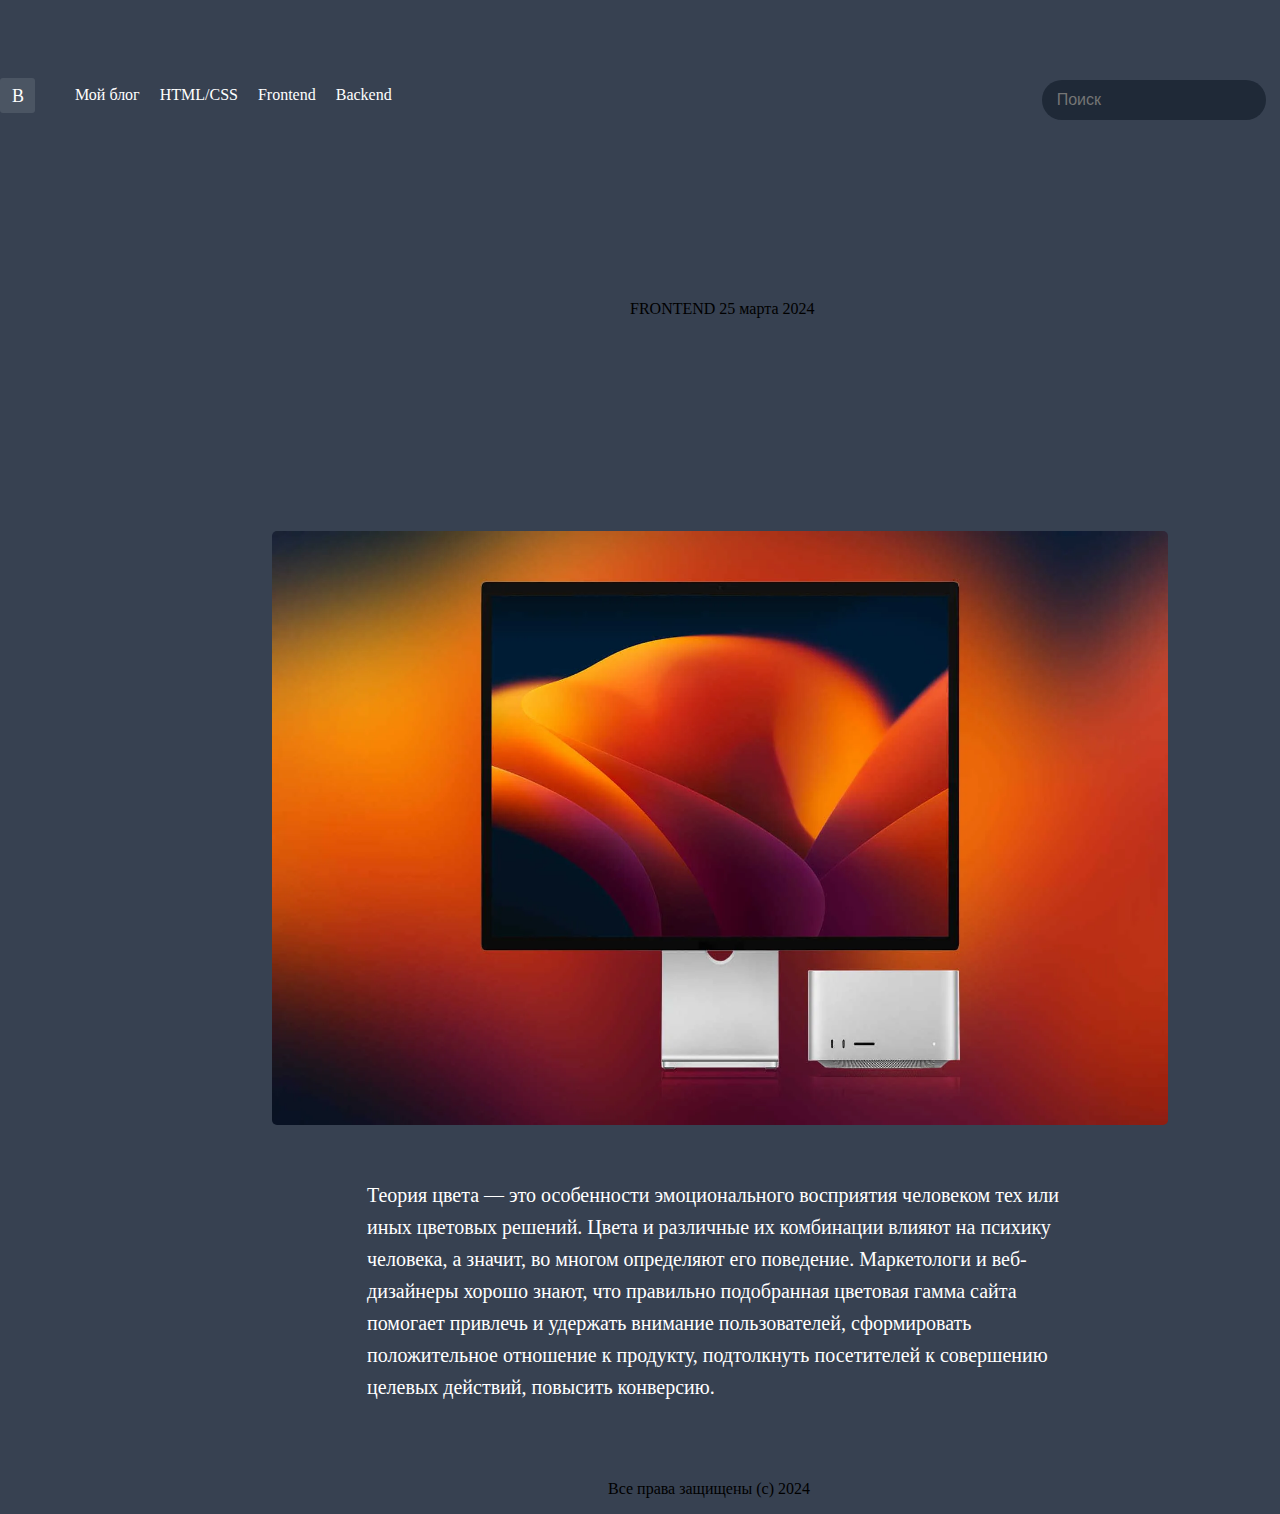
<file: diz-1/index.html>
<!DOCTYPE html>
<html lang="en">
	<head>
		<meta charset="UTF-8" />
		<meta name="viewport" content="width=device-width, initial-scale=1.0" />
		<title>Document</title>
		<link rel="stylesheet" href="css/style.css" />
	</head>
	<body>
		<div class="container">
			<nav class="navigation">
				<div class="logo">
					<div class="logo-b">В</div>
				</div>
				<div class="menu">
					<ul class="menu-ul">
						<li><a href="#">Мой блог</a></li>
						<li><a href="#">HTML/CSS</a></li>
						<li><a href="#">Frontend</a></li>
						<li><a href="#">Backend</a></li>
					</ul>
				</div>
           <div class="search">
          <input type="search" placeholder="Поиск">
        </div>
			</nav>
		</div>
    <div class="container">
      <div class="main"><p>FRONTEND 25 марта 2024</p></div>
      <div class="main-img">
        <img src="images/4f3f91ff718dae25d01f84692996a2cd.png">
      </div>
      <section class="main-text">
        <p>Теория цвета — это особенности эмоционального восприятия человеком тех или иных цветовых решений. Цвета и различные их комбинации влияют на психику человека, а значит, во многом определяют его поведение. Маркетологи и веб-дизайнеры хорошо знают, что правильно подобранная цветовая гамма сайта помогает привлечь и удержать внимание пользователей, сформировать положительное отношение к продукту, подтолкнуть посетителей к совершению целевых действий, повысить конверсию.</p>
      </section>
    </div>
<div class="container">
   <div class="footer">
      <p>Все права защищены (c) 2024</p>
    </div>
</div>
   
    
	</body>
</html>
</file>
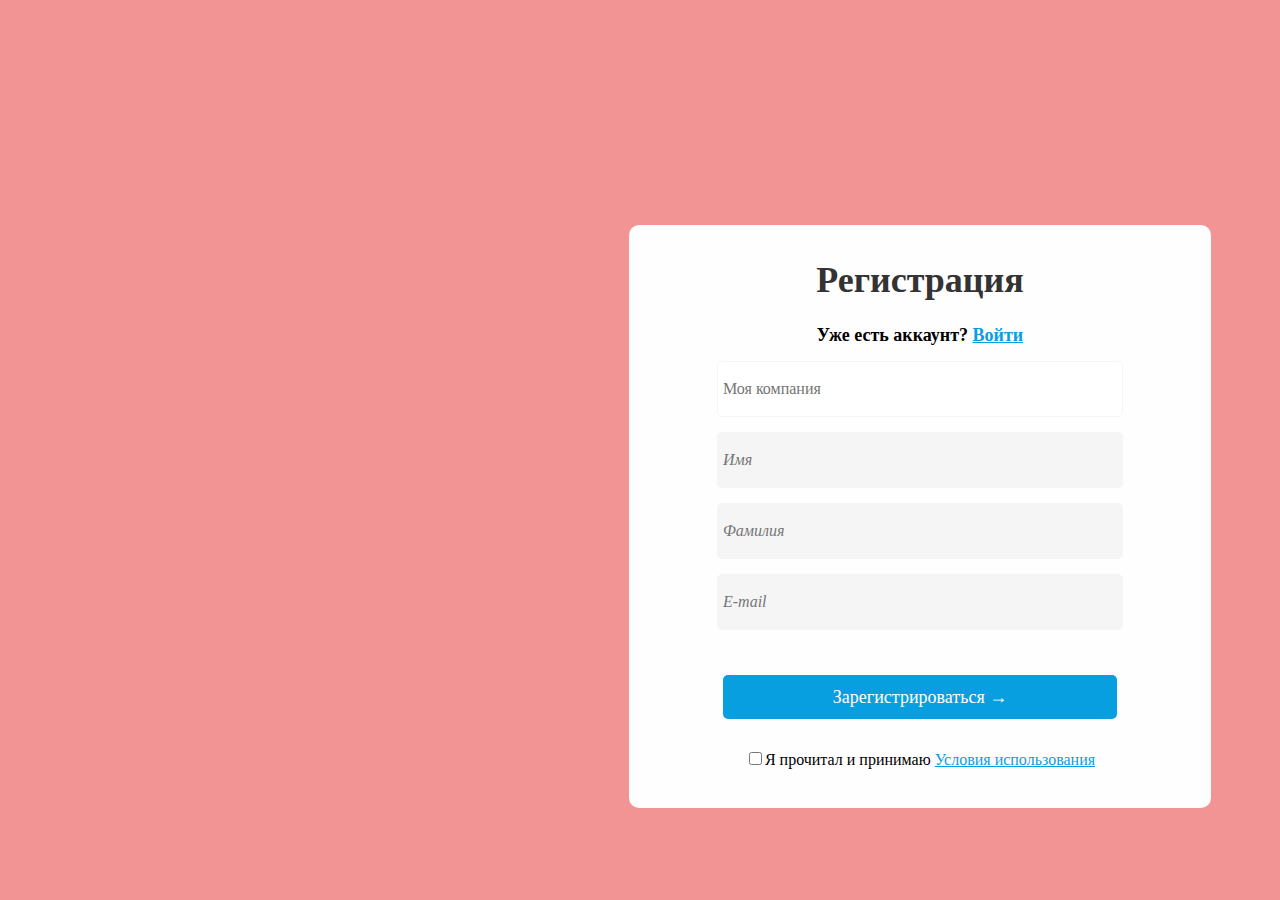
<file: dz-form/index.html>
<!DOCTYPE html>
<html lang="ru">
	<head>
		<meta charset="UTF-8" />
		<meta name="viewport" content="width=device-width, initial-scale=1.0" />
		<title>Forma-dz</title>
		<link rel="stylesheet" href="css/style.css" />
	</head>
	<body>
		<div class="container">
			<form class="form" action="#" method="">
				<div class="form-header">
					<h1 class="form-h1">Регистрация</h1>
				</div>
				<div class="form-text">
					<h2 class="form-h2">Уже есть аккаунт? <a href="">Войти</a></h2>
				</div>
				<div class="form-input">
					<input class="form-text-input" type="text" placeholder="Моя компания" />
					<div class="name-first">
						<input class="form-text-name" type="text" placeholder="Имя" />
						<input class="form-text-fio" type="text" placeholder="Фамилия" />
					</div>
				</div>
				<input class="form-text-email" type="email" placeholder="E-mail"/>
				<div class="button">
					<button class="btn">Зарегистрироваться <span>&rarr;</span> </button>
				</div>

				<div class="checkbox">
					<input class="form-checkbox" type="checkbox">Я прочитал и принимаю <a href="#">Условия использования</a>
				</div>
				
			</form>
		</div>
	</body>
</html>
</file>
<file: diz-1/css/style.css>
body{
  margin: 0;
  padding: 0;
  background-color: #374151;
}

.container{
  margin: 0 auto;
  max-width: 1440px;
}

.navigation{
  display: flex;
}

.logo{
  width: 35px;
  height: 35px;
  margin-top: 78px;
  background-color: #4B5563;
  border-radius: 3px;
}

.logo-b{
  padding-top: 8px;
  padding-left: 12px;
  font-size: 18px;
  color: white;
}

.menu{
  margin-top: 70px;
  display: flex;
}

.menu ul{
  display: flex;
  gap: 20px;
  list-style: none;
}

.menu a{
  text-decoration: none;
  color: white;
  font-size: 16px;
}

.search{
  margin-top: 80px;
  margin-left: 650px;
}

.search input{
  width: 224px;
  height: 40px;
  padding: 15px;
  background-color: #1F2937;
  border:none;
  font-size: 16px;
  border-radius: 100px;
  cursor: pointer;
}

.main{
  margin-top: 180px;
  margin-left: 630px;
}

.main-img img{
  width: 896px;
  height: 594px;
  margin-top: 197px;
  margin-left: 272px;
  border-radius: 5px;
}

.main-text{
  width: 708px;
  height: 101px;
  margin-top: 50px;
  margin-left: 367px;
  color: #ffffff;
  line-height: 32px;
  font-size: 20px;
}
.footer{
  margin-left: 608px;
  margin-top: 200px;
}
</file>
<file: dz-form/css/style.css>
@import url('https://fonts.googleapis.com/css2?family=Open+Sans:ital,wght@0,300..800;1,300..800&family=Playfair+Display:ital,wght@0,400..900;1,400..900&display=swap');

body {
	margin: 0;
	padding: 0;
	background-color: #f39494;
	margin-left: 400px;
}

a {
	color: #089fe0;
}

.container {
	max-width: 1440px;
	margin: 0 auto;
}

.form {
	width: 582px;
	height: 573px;
	margin-top: 225px;
	margin-left: 229px;
	padding-top: 10px;
	border-radius: 10px;
	background-color: #fffefe;
	text-align: center;
}

.form-header h1 {
	font-family: serif, 'Open Sans';
	font-weight: 700;
	color: #333333;
	font-size: 36px;
}

.form-text h2 {
	font-family: serif, 'Open Sans';
	font-size: 18px;
}

.form-text-input {
	font-family: serif, 'Open Sans';
	width: 394px;
	height: 44px;
	border-radius: 5px;
	border: solid 1px #f5f5f5;
	font-size: 16px;
	color: #333333;
	padding: 5px;
}

.form-text-name {
	font-family: serif, 'Open Sans';
	width: 394px;
	height: 44px;
	border-radius: 5px;
	border: solid 1px #f5f5f5;
	font-size: 16px;
	color: #333333;
	padding: 5px;
	margin-top: 15px;
	background-color: #f5f5f5;
	font-style: italic;
}

.form-text-fio {
	font-family: serif, 'Open Sans';
	width: 394px;
	height: 44px;
	border-radius: 5px;
	border: solid 1px #f5f5f5;
	font-size: 16px;
	color: #333333;
	padding: 5px;
	margin-top: 15px;
	background-color: #f5f5f5;
	font-style: italic;
}

.form-text-email {
	font-family: serif, 'Open Sans';
	width: 394px;
	height: 44px;
	border-radius: 5px;
	border: solid 1px #f5f5f5;
	font-size: 16px;
	color: #333333;
	padding: 5px;
	margin-top: 15px;
	background-color: #f5f5f5;
	font-style: italic;
}

.button{
	margin-top: 45px;
}

.btn{
	font-family: serif, 'Open Sans';
	font-size: 18px;
	width: 394px;
	height: 44px;
	background-color: #089FE0;
	border-radius: 5px;
	border: none;
	color: white;

}

.checkbox{
	margin-top: 30px;
}

.form-checkbox{
	font-family: serif, 'Open Sans';
	font-size: 14px;

}
</file>
